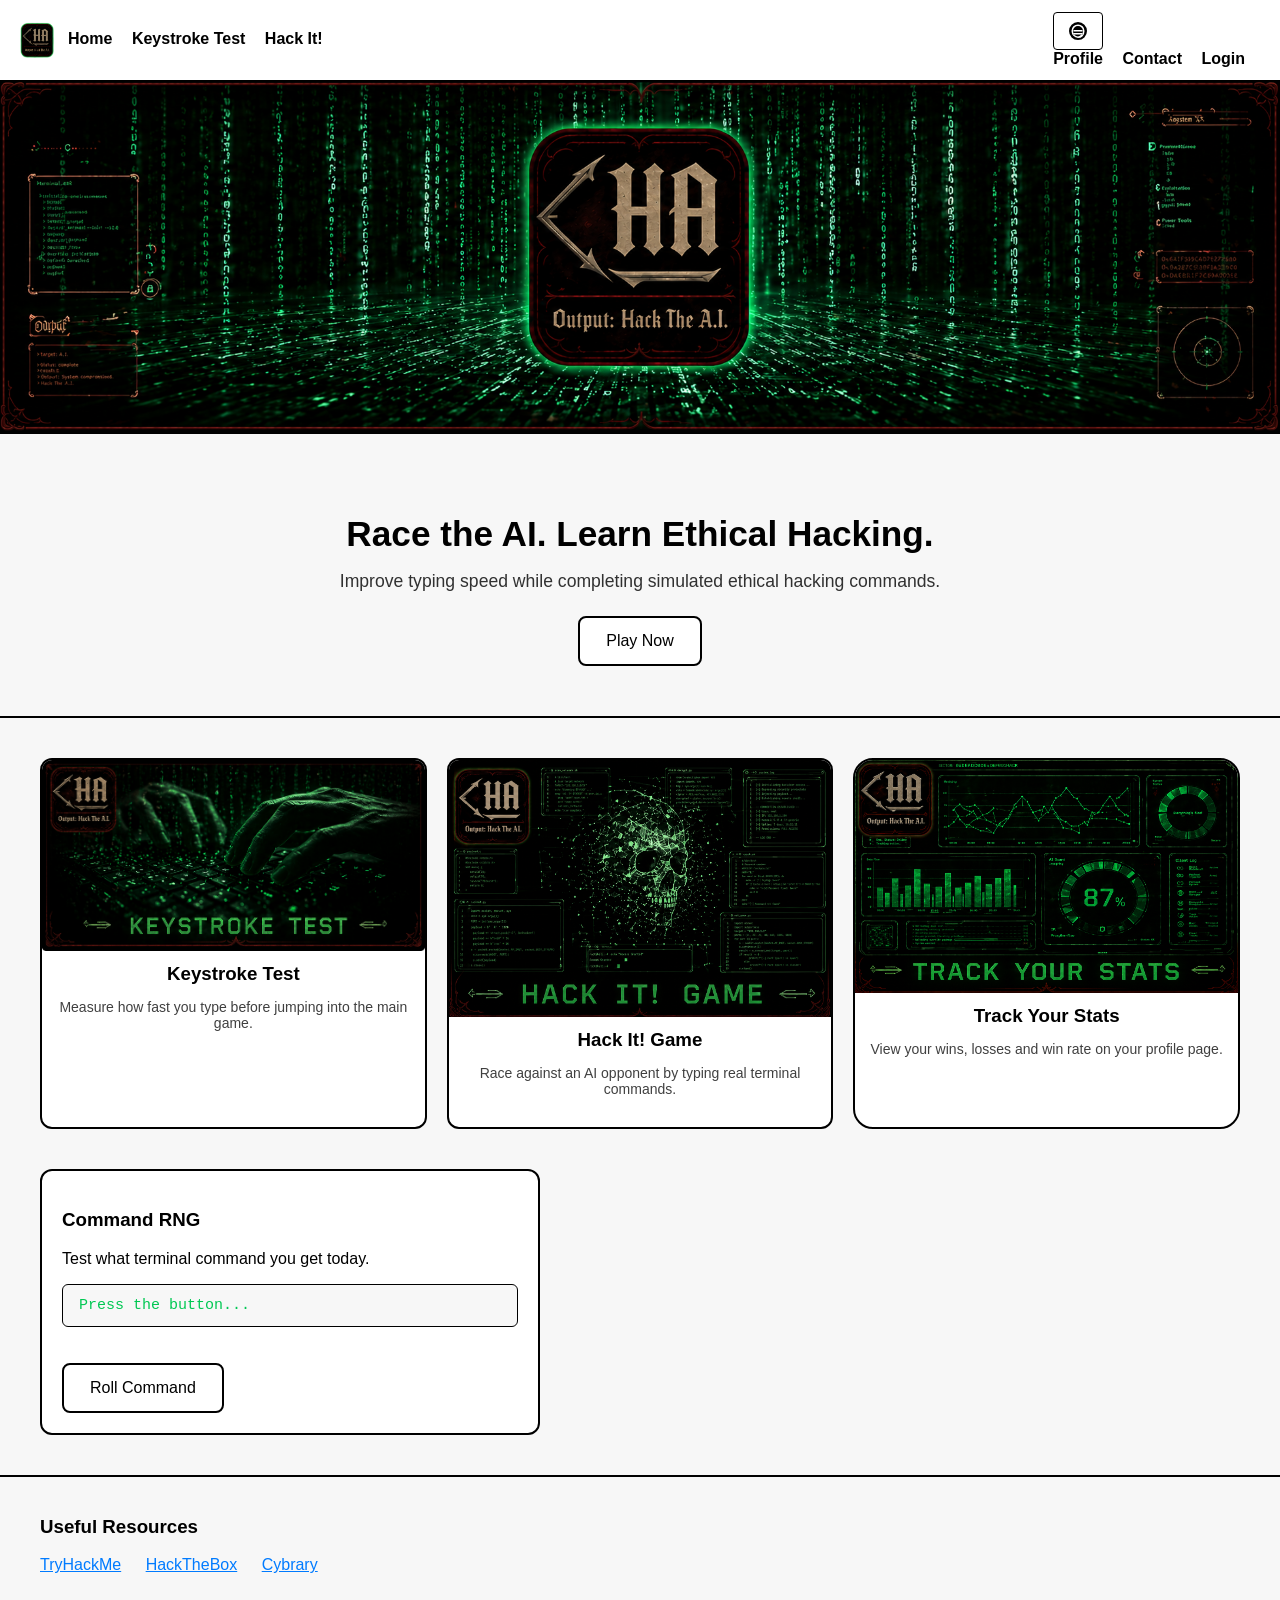
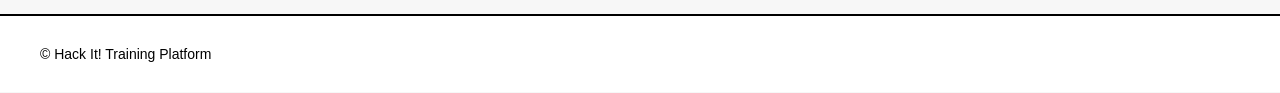
<file: index.html>
<!DOCTYPE html>
<html lang="en">
<head>
  <meta charset="UTF-8">
  <title>Hack It!</title>
  <link rel="stylesheet" href="style.css">
</head>
<body>

<nav class="navbar">
  <div class="nav-left">
  <!-- logo stuff -->
    <img src="Logo.png" alt="Hack It! logo" class="logo-img">
    <a href="index.html">Home</a>
    <a href="keystroke.html">Keystroke Test</a>
    <a href="hackit.html">Hack It!</a>
  </div>

  <div class="nav-right">
    <button id="themeToggle" class="theme-btn"><svg xmlns="http://www.w3.org/2000/svg" height="24px" viewBox="0 -960 960 960" width="24px" fill="currentColor"><path d="M480-120q-150 0-255-105T120-480q0-150 105-255t255-105q150 0 255 105t105 255q0 150-105 255t-255 105Zm0-80q111 0 185.5-74.5T740-480q0-111-74.5-185.5T480-740q-111 0-185.5 74.5T220-480q0 111 74.5 185.5T480-200Zm0-60q-83 0-141.5-58.5T280-480q0-83 58.5-141.5T480-680q83 0 141.5 58.5T680-480q0 83-58.5 141.5T480-260Zm-180-200h360v-60H300v60Zm0 120h360v-60H300v60Z"/></svg></button>
    <a href="profile.html">Profile</a>
    <a href="contact.html">Contact</a>
    <a href="login.html">Login</a>
  </div>
</nav>

<!-- big banner at the top -->
<img src="banner.png" alt="Hero banner" class="hero-img">

<section class="hero-section">
  <h1>Race the AI. Learn Ethical Hacking.</h1>
  <p>Improve typing speed while completing simulated ethical hacking commands.</p>
  <a href="hackit.html"><button>Play Now</button></a>
</section>

<!-- the 3 cards -->
<div class="cards">
  <a href="keystroke.html" class="card">
    <img src="KeystrokeImage.png" alt="Keystroke test promotional image">
    <h3>Keystroke Test</h3>
    <p>Measure how fast you type before jumping into the main game.</p>
  </a>
  <a href="hackit.html" class="card">
    <img src="HackITImage.png" alt="Hack It! game promotional image">
    <h3>Hack It! Game</h3>
    <p>Race against an AI opponent by typing real terminal commands.</p>
  </a>
  <a href="profile.html" class="card">
    <img src="StatsImage.png" alt="Profile stats promotional image">
    <h3>Track Your Stats</h3>
    <p>View your wins, losses and win rate on your profile page.</p>
  </a>
</div>

<!--lucky roll (USP) -->
<section class="tip-section">
  <div class="box tip-box">
    <h3>Command RNG</h3>
    <p>Test what terminal command you get today.</p>
    <code id="tipOutput">Press the button...</code>
    <br>
    <button onclick="rollTip()">Roll Command</button>
  </div>
</section>

<!-- useful links at the bottom -->
<section class="links-section">
  <h3>Useful Resources</h3>
  <a href="https://tryhackme.com" target="_blank">TryHackMe</a>
  <a href="https://www.hackthebox.com" target="_blank">HackTheBox</a>
  <a href="https://www.cybrary.it" target="_blank">Cybrary</a>
</section>

<footer>
  <p>© Hack It! Training Platform</p>
</footer>

<script src="game.js"></script>
</body>
</html>
</file>
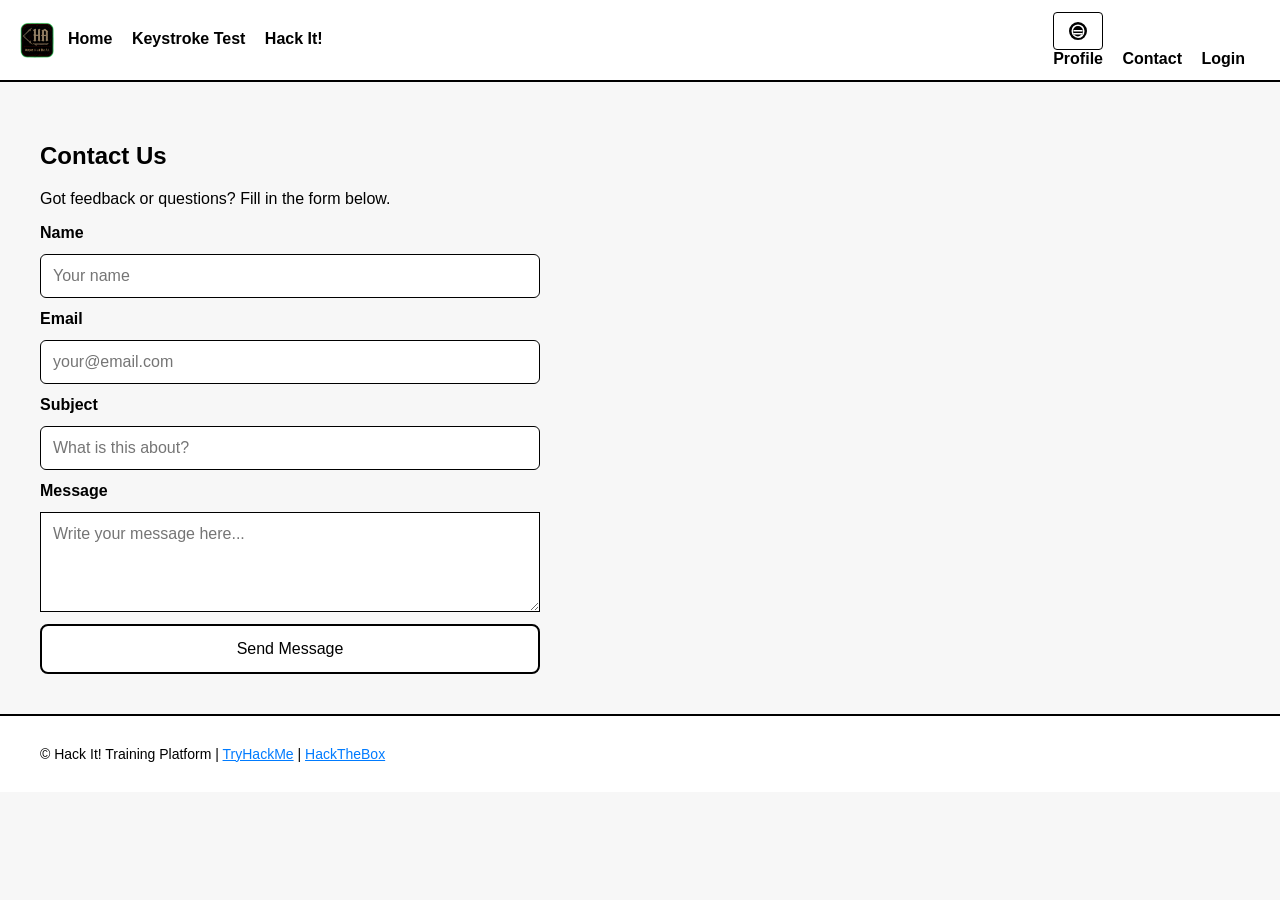
<file: contact.html>
<!DOCTYPE html>
<html lang="en">
<head>
  <meta charset="UTF-8">
  <title>Hack It! - Contact</title>
  <link rel="stylesheet" href="style.css">
</head>
<body>

<nav class="navbar">
  <div class="nav-left">
    <img src="Logo.png" alt="Hack It! logo" class="logo-img">
    <a href="index.html">Home</a>
    <a href="keystroke.html">Keystroke Test</a>
    <a href="hackit.html">Hack It!</a>
  </div>
  <div class="nav-right">
    <button id="themeToggle" class="theme-btn"><svg xmlns="http://www.w3.org/2000/svg" height="24px" viewBox="0 -960 960 960" width="24px" fill="currentColor"><path d="M480-120q-150 0-255-105T120-480q0-150 105-255t255-105q150 0 255 105t105 255q0 150-105 255t-255 105Zm0-80q111 0 185.5-74.5T740-480q0-111-74.5-185.5T480-740q-111 0-185.5 74.5T220-480q0 111 74.5 185.5T480-200Zm0-60q-83 0-141.5-58.5T280-480q0-83 58.5-141.5T480-680q83 0 141.5 58.5T680-480q0 83-58.5 141.5T480-260Zm-180-200h360v-60H300v60Zm0 120h360v-60H300v60Z"/></svg></button>
    <a href="profile.html">Profile</a>
    <a href="contact.html">Contact</a>
    <a href="login.html">Login</a>
  </div>
</nav>

<main>
  <h2>Contact Us</h2>
  <p>Got feedback or questions? Fill in the form below.</p>

  <form class="contact-form" onsubmit="handleSubmit(event)">
    <label for="name">Name</label>
    <input id="name" type="text" placeholder="Your name" required>

    <label for="email">Email</label>
    <input id="email" type="email" placeholder="your@email.com" required>

    <label for="subject">Subject</label>
    <input id="subject" type="text" placeholder="What is this about?" required>

    <label for="message">Message</label>
    <textarea id="message" placeholder="Write your message here..." required></textarea>

    <button type="submit">Send Message</button>
  </form>

  <p id="form-msg" style="display:none; color: green; margin-top: 12px;">Message sent! We will get back to you soon.</p>
</main>

<footer>
  <p>© Hack It! Training Platform | <a href="https://tryhackme.com" target="_blank">TryHackMe</a> | <a href="https://www.hackthebox.com" target="_blank">HackTheBox</a></p>
</footer>

<script src="game.js"></script>
<script>
  function handleSubmit(e) {
    e.preventDefault();
    document.getElementById("form-msg").style.display = "block";
    e.target.reset();
  }
</script>
</body>
</html>
</file>
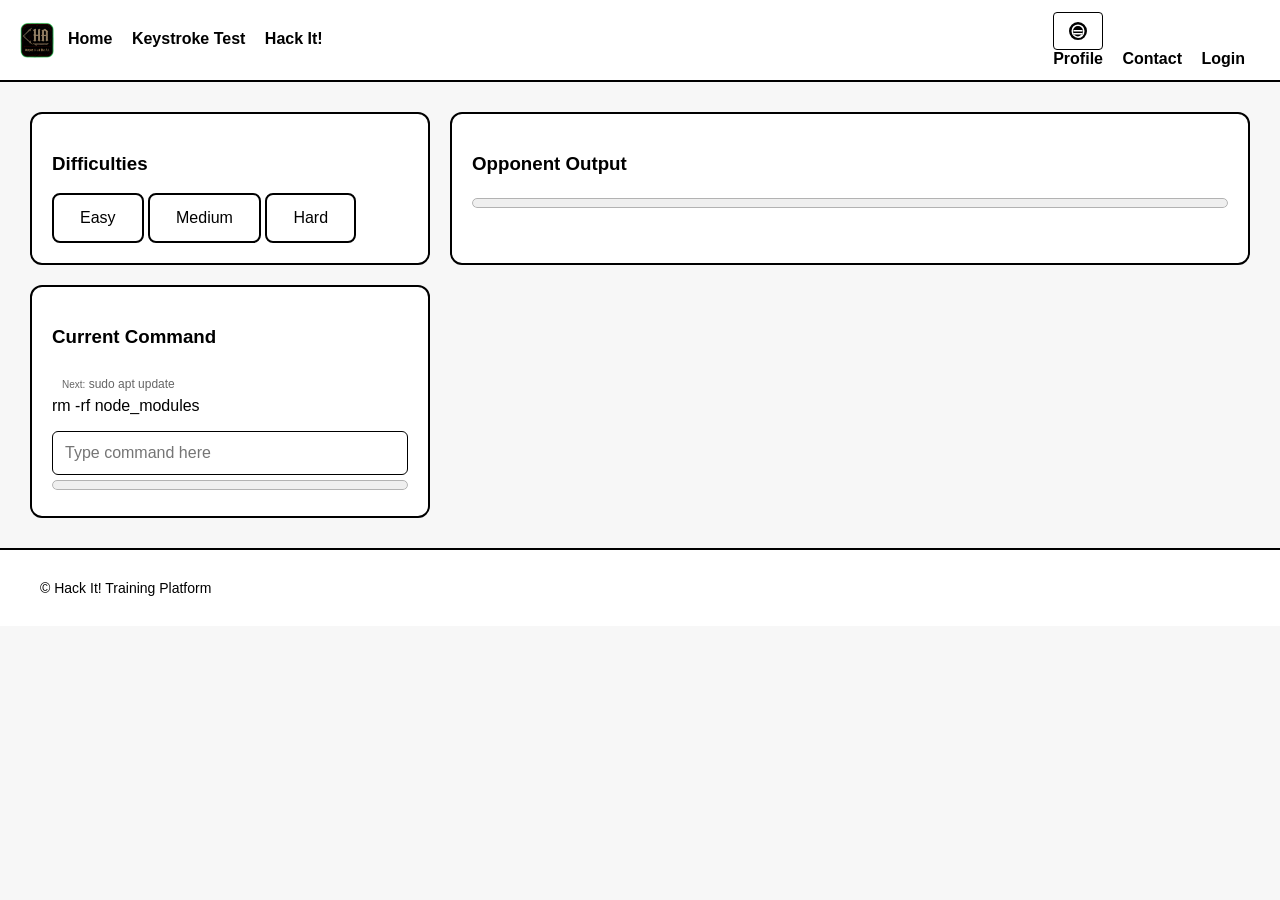
<file: hackit.html>
<!DOCTYPE html>
<html lang="en">
<head>
  <meta charset="UTF-8">
  <title>Hack It!</title>
  <link rel="stylesheet" href="style.css">
</head>
<body>

<nav class="navbar">
  <div class="nav-left">
    <img src="Logo.png" alt="Hack It! logo" class="logo-img">
    <a href="index.html">Home</a>
    <a href="keystroke.html">Keystroke Test</a>
    <a href="hackit.html">Hack It!</a>
  </div>
  <div class="nav-right">
    <button id="themeToggle" class="theme-btn"><svg xmlns="http://www.w3.org/2000/svg" height="24px" viewBox="0 -960 960 960" width="24px" fill="currentColor"><path d="M480-120q-150 0-255-105T120-480q0-150 105-255t255-105q150 0 255 105t105 255q0 150-105 255t-255 105Zm0-80q111 0 185.5-74.5T740-480q0-111-74.5-185.5T480-740q-111 0-185.5 74.5T220-480q0 111 74.5 185.5T480-200Zm0-60q-83 0-141.5-58.5T280-480q0-83 58.5-141.5T480-680q83 0 141.5 58.5T680-480q0 83-58.5 141.5T480-260Zm-180-200h360v-60H300v60Zm0 120h360v-60H300v60Z"/></svg></button>
    <a href="profile.html">Profile</a>
    <a href="contact.html">Contact</a>
    <a href="login.html">Login</a>
  </div>
</nav>

<main class="game-layout">

  <section class="box">
    <h3>Difficulties</h3>
<button class="diff-btn" onclick="setDifficulty(1, this)">Easy</button>
<button class="diff-btn" onclick="setDifficulty(2, this)">Medium</button>
<button class="diff-btn" onclick="setDifficulty(3, this)">Hard</button>

  </section>

  <section class="box">
    <h3>Opponent Output</h3>
    <progress id="aiBar" value="0" max="100"></progress>
  </section>

<section class="box">
  <h3>Current Command</h3>

  <div class="next-command">
    <small>Next:</small>
    <span id="nextCommand">sudo apt update</span>
  </div>

  <p id="command">ls -la</p>

  <input id="userCommand" placeholder="Type command here" autocomplete="off">

  <progress id="userBar" value="0" max="100"></progress>
</section>


</main>

<footer>
  <p>© Hack It! Training Platform</p>
</footer>

<script src="game.js"></script>
</body>
</html>
</file>
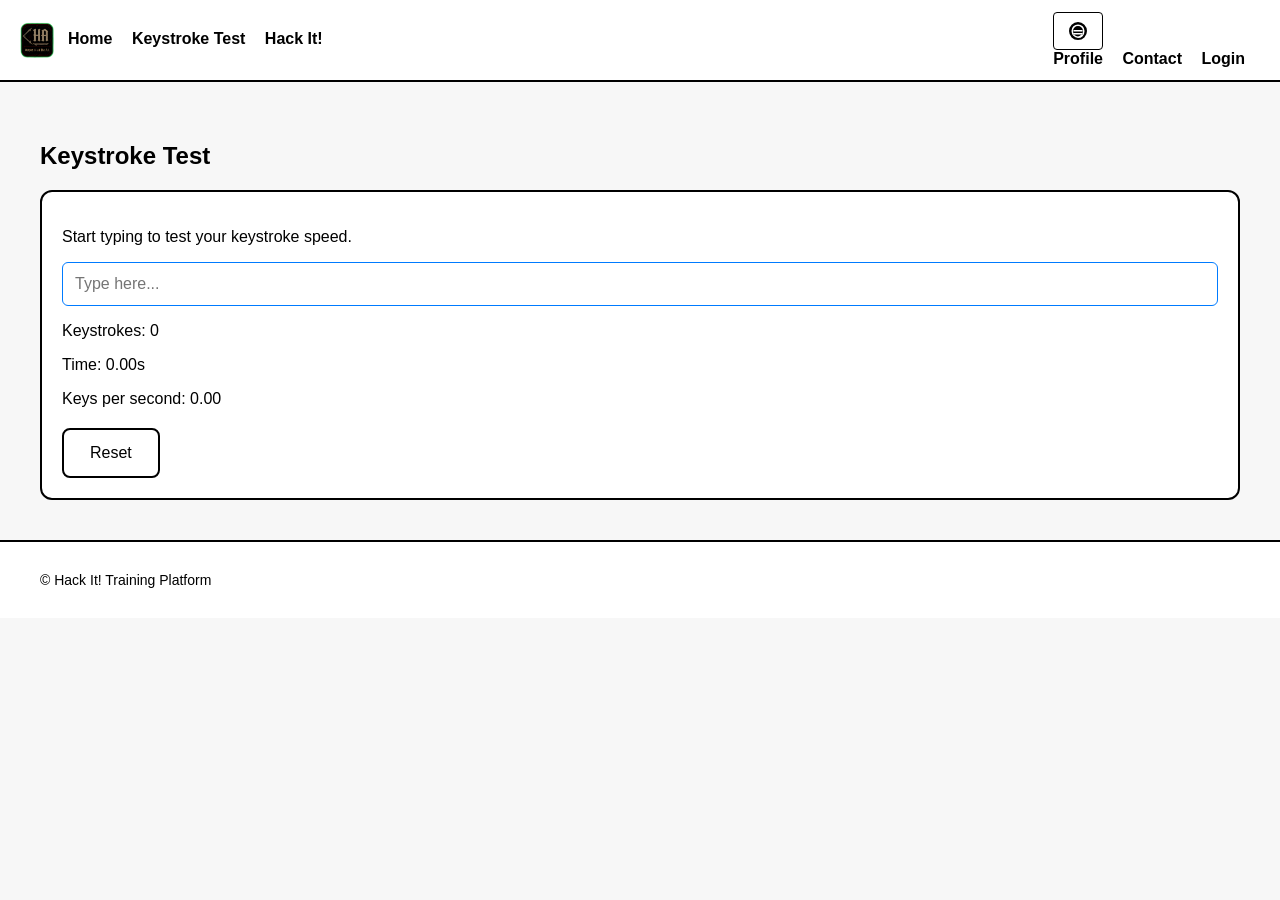
<file: keystroke.html>
<!DOCTYPE html>
<html lang="en">
<head>
  <meta charset="UTF-8">
  <title>Hack It! - Keystroke Test</title>
  <link rel="stylesheet" href="style.css">
</head>
<body>

<nav class="navbar">
  <div class="nav-left">
    <img src="Logo.png" alt="Hack It! logo" class="logo-img">
    <a href="index.html">Home</a>
    <a href="keystroke.html">Keystroke Test</a>
    <a href="hackit.html">Hack It!</a>
  </div>
  <div class="nav-right">
    <button id="themeToggle" class="theme-btn"><svg xmlns="http://www.w3.org/2000/svg" height="24px" viewBox="0 -960 960 960" width="24px" fill="currentColor"><path d="M480-120q-150 0-255-105T120-480q0-150 105-255t255-105q150 0 255 105t105 255q0 150-105 255t-255 105Zm0-80q111 0 185.5-74.5T740-480q0-111-74.5-185.5T480-740q-111 0-185.5 74.5T220-480q0 111 74.5 185.5T480-200Zm0-60q-83 0-141.5-58.5T280-480q0-83 58.5-141.5T480-680q83 0 141.5 58.5T680-480q0 83-58.5 141.5T480-260Zm-180-200h360v-60H300v60Zm0 120h360v-60H300v60Z"/></svg></button>
    <a href="profile.html">Profile</a>
    <a href="contact.html">Contact</a>
    <a href="login.html">Login</a>
  </div>
</nav>

<main>
  <h2>Keystroke Test</h2>

  <div class="box">
    <p>Start typing to test your keystroke speed.</p>

    <input 
      type="text" 
      id="typingInput" 
      placeholder="Type here..." 
      autocomplete="off"
      autofocus
    >

    <p>Keystrokes: <span id="keyCount">0</span></p>
    <p>Time: <span id="time">0.00</span>s</p>
    <p>Keys per second: <span id="kps">0.00</span></p>
    
    <div style="margin-top: 20px;">
      <button id="resetBtn" onclick="resetTest()">Reset</button>
    </div>
  </div>
</main>

<footer>
  <p>© Hack It! Training Platform</p>
</footer>

<script>
  let startTime = null;
  let keystrokes = 0;
  let timerInterval = null;
  let isActive = false;
  const typingInput = document.getElementById('typingInput');
  const keyCount = document.getElementById('keyCount');
  const timeDisplay = document.getElementById('time');
  const kpsDisplay = document.getElementById('kps');

  function startTest() {
    if (isActive) return;
    
    isActive = true;
    startTime = Date.now();
    keystrokes = 0;
    typingInput.value = '';
    typingInput.focus();
    
    updateDisplay();
    startTimer();
  }

  function startTimer() {
    if (timerInterval) clearInterval(timerInterval);
    
    timerInterval = setInterval(() => {
      if (!isActive) return;
      
      const currentTime = (Date.now() - startTime) / 1000;
      const kps = keystrokes / currentTime;
      
      timeDisplay.textContent = currentTime.toFixed(2);
      kpsDisplay.textContent = kps.toFixed(2);
    }, 50); // upd every 50ms
  }

  function updateDisplay() {
    keyCount.textContent = keystrokes;
  }

  function resetTest() {
    isActive = false;
    keystrokes = 0;
    startTime = null;
    typingInput.value = '';
    
    if (timerInterval) {
      clearInterval(timerInterval);
      timerInterval = null;
    }
    
    keyCount.textContent = '0';
    timeDisplay.textContent = '0.00';
    kpsDisplay.textContent = '0.00';
  }

  // listens for keystrokes
  typingInput.addEventListener('keydown', (e) => {
    if (!isActive) {
      startTest();
      return;
    }
    
    // counts only char keys
    if (e.key.length === 1 || e.key === 'Backspace' || e.key === 'Delete') {
      keystrokes++;
      updateDisplay();
    }
  });
  typingInput.addEventListener('blur', () => {
    isActive = false;
    if (timerInterval) {
      clearInterval(timerInterval);
      timerInterval = null;
    }
  });

  // --- Dark Mode Logic ---
  const themeToggleBtn = document.getElementById("themeToggle");
  const darkModeIcon = `<svg xmlns="http://www.w3.org/2000/svg" height="24px" viewBox="0 -960 960 960" width="24px" fill="currentColor"><path d="M480-120q-150 0-255-105T120-480q0-150 105-255t255-105q150 0 255 105t105 255q0 150-105 255t-255 105Zm0-80q111 0 185.5-74.5T740-480q0-111-74.5-185.5T480-740q-111 0-185.5 74.5T220-480q0 111 74.5 185.5T480-200Zm0-60q-83 0-141.5-58.5T280-480q0-83 58.5-141.5T480-680q83 0 141.5 58.5T680-480q0 83-58.5 141.5T480-260Zm-180-200h360v-60H300v60Zm0 120h360v-60H300v60Z"/></svg>`;
  const lightModeIcon = `<svg xmlns="http://www.w3.org/2000/svg" height="24px" viewBox="0 -960 960 960" width="24px" fill="currentColor"><path d="M480-360q50 0 85-35t35-85q0-50-35-85t-85-35q-50 0-85 35t-35 85q0 50 35 85t85 35Zm0 80q-83 0-141.5-58.5T280-480q0-83 58.5-141.5T480-680q83 0 141.5 58.5T680-480q0 83-58.5 141.5T480-280ZM200-440H40v-80h160v80Zm720 0h-160v-80h160v80ZM440-760v-160h80v160h-80Zm0 720v-160h80v160h-80ZM256-650l-113-113 57-57 113 113-57 57Zm494 494l-113-113 57-57 113 113-57 57ZM150-200l-57-57 113-113 57 57-113 113Zm544-544l113-113 57 57-113 113-57-57Z"/></svg>`;

  const savedTheme = localStorage.getItem("theme");
  if (savedTheme === "dark") {
    document.documentElement.setAttribute("data-theme", "dark");
    if (themeToggleBtn) themeToggleBtn.innerHTML = `${lightModeIcon} Light Mode`;
  }

  if (themeToggleBtn) {
    themeToggleBtn.addEventListener("click", () => {
      const currentTheme = document.documentElement.getAttribute("data-theme");
      if (currentTheme === "dark") {
        document.documentElement.removeAttribute("data-theme");
        localStorage.setItem("theme", "light");
        themeToggleBtn.innerHTML = `${darkModeIcon} Dark Mode`;
      } else {
        document.documentElement.setAttribute("data-theme", "dark");
        localStorage.setItem("theme", "dark");
        themeToggleBtn.innerHTML = `${lightModeIcon} Light Mode`;
      }
    });
  }

  // Initialize
  resetTest();
</script>
<script src="game.js"></script>
</body>
</html>
</file>
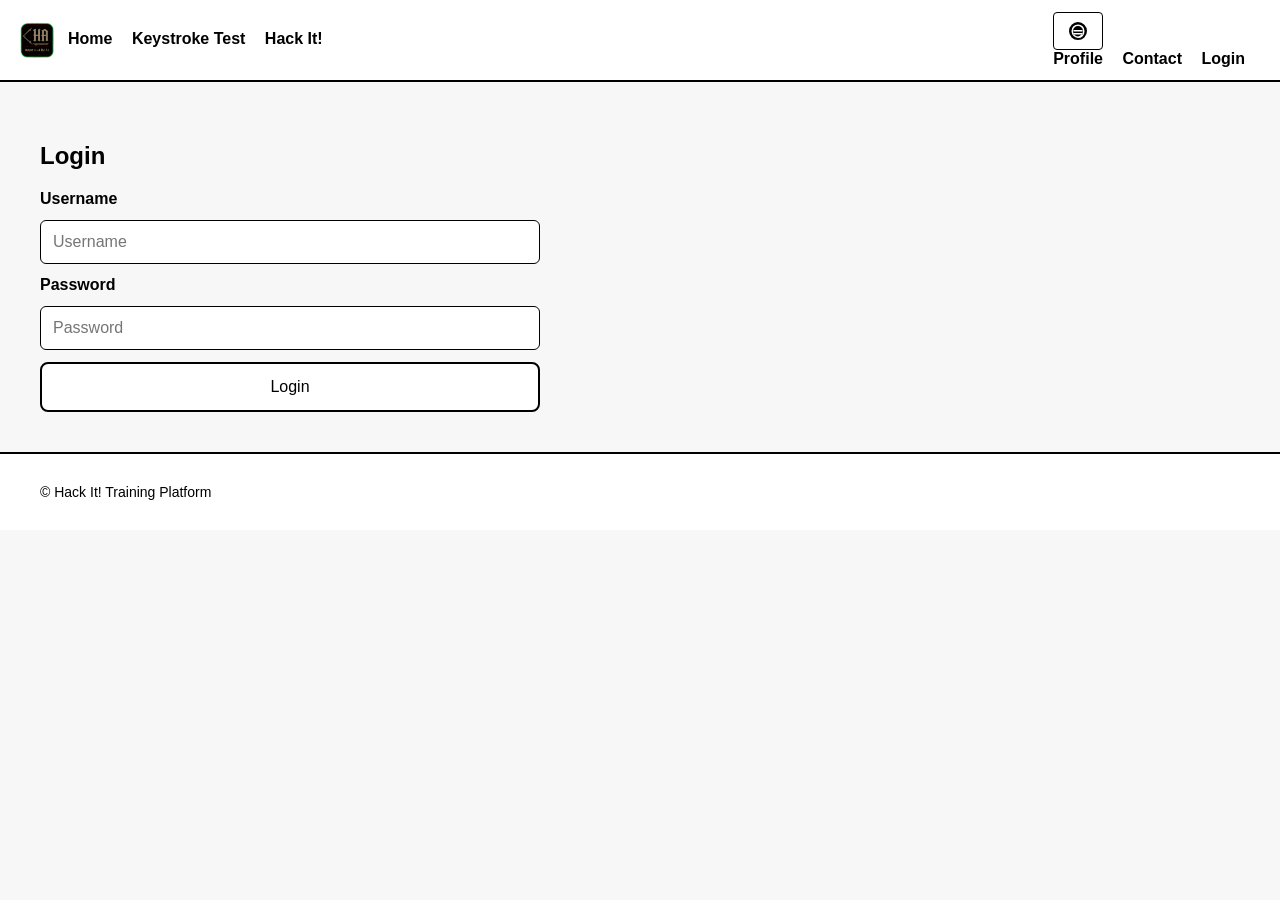
<file: login.html>
<!DOCTYPE html>
<html lang="en">
<head>
  <meta charset="UTF-8">
  <title>Hack It!</title>
  <link rel="stylesheet" href="style.css">
</head>
<body>

<nav class="navbar">
  <div class="nav-left">
    <img src="Logo.png" alt="Hack It! logo" class="logo-img">
    <a href="index.html">Home</a>
    <a href="keystroke.html">Keystroke Test</a>
    <a href="hackit.html">Hack It!</a>
  </div>
  <div class="nav-right">
    <button id="themeToggle" class="theme-btn"><svg xmlns="http://www.w3.org/2000/svg" height="24px" viewBox="0 -960 960 960" width="24px" fill="currentColor"><path d="M480-120q-150 0-255-105T120-480q0-150 105-255t255-105q150 0 255 105t105 255q0 150-105 255t-255 105Zm0-80q111 0 185.5-74.5T740-480q0-111-74.5-185.5T480-740q-111 0-185.5 74.5T220-480q0 111 74.5 185.5T480-200Zm0-60q-83 0-141.5-58.5T280-480q0-83 58.5-141.5T480-680q83 0 141.5 58.5T680-480q0 83-58.5 141.5T480-260Zm-180-200h360v-60H300v60Zm0 120h360v-60H300v60Z"/></svg></button>
    <a href="profile.html">Profile</a>
    <a href="contact.html">Contact</a>
    <a href="login.html">Login</a>
  </div>
</nav>


<main>
  <h2>Login</h2>
  <form class="contact-form" onsubmit="handleLogin(event)">
    <label for="username">Username</label>
    <input id="username" type="text" placeholder="Username" required>
    <label for="password">Password</label>
    <input id="password" type="password" placeholder="Password" required>
    <button type="submit">Login</button>
  </form>
</main>


<footer>
  <p>© Hack It! Training Platform</p>
</footer>

<script src="game.js"></script>
<script>
  function handleLogin(e) {
    e.preventDefault();
    alert('Login functionality coming soon!');
  }
</script>
</body>
</html>
</file>
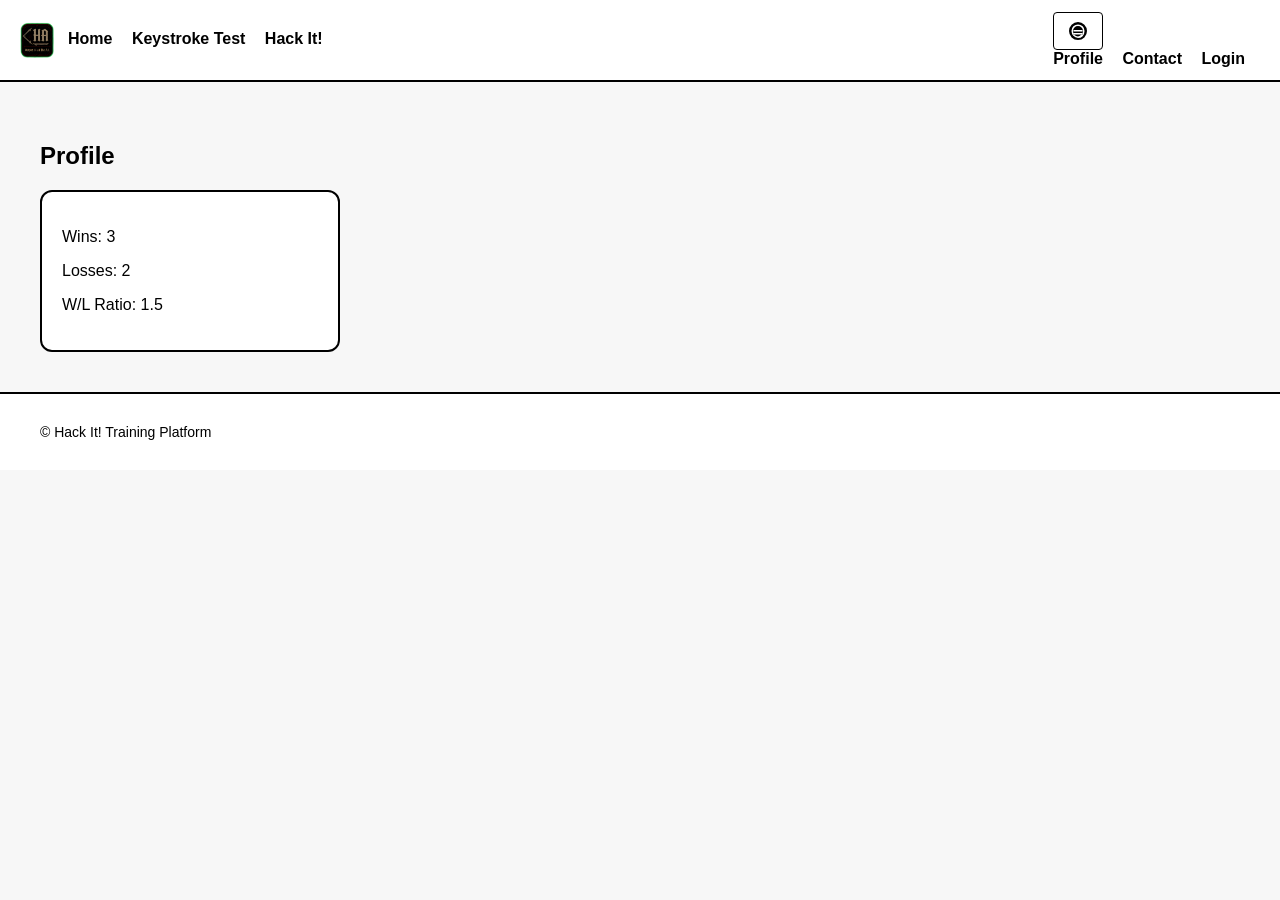
<file: profile.html>
<!DOCTYPE html>
<html lang="en">
<head>
  <meta charset="UTF-8">
  <title>Hack It!</title>
  <link rel="stylesheet" href="style.css">
</head>
<body>

<nav class="navbar">
  <div class="nav-left">
    <img src="Logo.png" alt="Hack It! logo" class="logo-img">
    <a href="index.html">Home</a>
    <a href="keystroke.html">Keystroke Test</a>
    <a href="hackit.html">Hack It!</a>
  </div>
  <div class="nav-right">
    <button id="themeToggle" class="theme-btn"><svg xmlns="http://www.w3.org/2000/svg" height="24px" viewBox="0 -960 960 960" width="24px" fill="currentColor"><path d="M480-120q-150 0-255-105T120-480q0-150 105-255t255-105q150 0 255 105t105 255q0 150-105 255t-255 105Zm0-80q111 0 185.5-74.5T740-480q0-111-74.5-185.5T480-740q-111 0-185.5 74.5T220-480q0 111 74.5 185.5T480-200Zm0-60q-83 0-141.5-58.5T280-480q0-83 58.5-141.5T480-680q83 0 141.5 58.5T680-480q0 83-58.5 141.5T480-260Zm-180-200h360v-60H300v60Zm0 120h360v-60H300v60Z"/></svg></button>
    <a href="profile.html">Profile</a>
    <a href="contact.html">Contact</a>
    <a href="login.html">Login</a>
  </div>
</nav>


<main>
  <h2>Profile</h2>
  <div class="box" style="max-width: 300px;">
    <p>Wins: 3</p>
    <p>Losses: 2</p>
    <p>W/L Ratio: 1.5</p>
  </div>
</main>


<footer>
  <p>© Hack It! Training Platform</p>
</footer>

<script src="game.js"></script>
</body>
</html>
</file>
<file: style.css>
:root {
  --bg-color: #f7f7f7;
  --text-color: #000;
  --box-bg: #fff;
  --border-color: #000;
  --nav-bg: #fff;
  --btn-bg: #fff;
  --btn-hover: #ddd;
  --win-bg: #c8ffc8;
}

[data-theme="dark"] {
  --bg-color: #121212;
  --text-color: #e0e0e0;
  --box-bg: #1e1e1e;
  --border-color: #444;
  --nav-bg: #1e1e1e;
  --btn-bg: #2c2c2c;
  --btn-hover: #444;
  --win-bg: #2e7d32;
}

* {
  box-sizing: border-box;
  font-family: Arial, sans-serif;
}

body {
  margin: 0;
  background: var(--bg-color);
  color: var(--text-color);
  transition: background 0.3s ease, color 0.3s ease;
}

.navbar {
  display: flex;
  justify-content: space-between;
  align-items: center;
  padding: 12px 20px;
  background: var(--nav-bg);
  border-bottom: 2px solid var(--border-color);
  transition: background 0.3s ease, border-color 0.3s ease;
}

.navbar a {
  margin-right: 15px;
  text-decoration: none;
  color: var(--text-color);
  font-weight: bold;
  display: inline-block;
  transition: transform 0.3s ease, color 0.3s ease;
}

.navbar a:hover {
  transform: rotate(15deg) scale(1.1);
  color: #007bff;
}

.theme-btn {
  padding: 6px 12px;
  font-size: 14px;
  margin-right: 15px;
  border-radius: 4px;
  border: 1px solid var(--border-color);
  background: var(--btn-bg);
  color: var(--text-color);
  cursor: pointer;
  transition: all 0.3s ease;
  display: flex;
  align-items: center;
  gap: 5px;
}

.theme-btn svg {
  fill: currentColor;
}

.theme-btn:hover {
  background: var(--btn-hover);
}

main {
  padding: 40px;
}

/* Buttons */
button {
  padding: 14px 26px;
  font-size: 16px;
  border: 2px solid var(--border-color);
  background: var(--btn-bg);
  color: var(--text-color);
  cursor: pointer;
  border-radius: 8px;
  transition: transform 0.2s ease, background 0.3s ease, color 0.3s ease;
}

button:hover {
  transform: translateY(-2px);
  background: var(--btn-hover);
}

/* Boxes */
.box {
  border: 2px solid var(--border-color);
  padding: 20px;
  background: var(--box-bg);
  border-radius: 12px;
  transition: background 0.3s ease, border-color 0.3s ease;
}

.game-layout {
  display: grid;
  grid-template-columns: 1fr 2fr;
  gap: 20px;
  padding: 30px;
}

progress {
  width: 100%;
  height: 20px;
}

.diff-btn.active {
  background: var(--btn-hover);
  pointer-events: none;
  border-color: #007bff;
}

.next-command {
  position: relative;
  top: 10px;
  left: 10px;
  opacity: 0.6;
  font-size: 12px;
  color: var(--text-color);
}

progress {
  transition: value 0.3s ease;
  accent-color: #007bff;
}

.win {
  animation: winFlash 0.8s ease;
}

@keyframes winFlash {
  0% { background: var(--bg-color); }
  50% { background: var(--win-bg); }
  100% { background: var(--bg-color); }
}

input {
  padding: 12px;
  width: 100%;
  font-size: 16px;
  background: var(--box-bg);
  color: var(--text-color);
  border: 1px solid var(--border-color);
  border-radius: 6px;
  transition: background 0.3s ease, color 0.3s ease, border-color 0.3s ease;
}

input:focus {
  outline: none;
  border-color: #007bff;
}

.error-text {
  color: red;
  text-decoration: underline;
  text-decoration-color: red;
  background-color: rgba(255, 0, 0, 0.2);
}

/* logo in the nav */
.logo-img {
  height: 36px;
  margin-right: 10px;
  vertical-align: middle;
}

/* big banner image */
.hero-img {
  width: 100%;
  display: block;
  border-bottom: 2px solid var(--border-color);
}

/* text + button under the banner */
.hero-section {
  padding: 50px 40px;
  text-align: center;
  border-bottom: 2px solid var(--border-color);
}

.hero-section h1 {
  font-size: 2.2em;
  margin-bottom: 10px;
}

.hero-section p {
  font-size: 1.1em;
  margin-bottom: 24px;
  opacity: 0.8;
}

/* the 3 promo cards */
.cards {
  display: grid;
  grid-template-columns: repeat(3, 1fr);
  gap: 20px;
  padding: 40px;
}

.card {
  border: 2px solid var(--border-color);
  background: var(--box-bg);
  padding: 0 0 16px 0;
  text-align: center;
  transition: background 0.3s ease, border-color 0.3s ease;
  border-radius: 12px;
  overflow: hidden;
}

/* stats card needs a bit more rounding */
.cards a:nth-child(3) {
  border-radius: 20px;
}

.card img {
  width: 100%;
  display: block;
}

.card:hover {
  border-color: #007bff;
  transform: translateY(-3px);
  transition: transform 0.2s ease, border-color 0.2s ease;
}

/* cards are links so need this */
a.card {
  text-decoration: none;
  color: var(--text-color);
  display: block;
}

.card h3 {
  margin: 12px 0 6px;
}

.card p {
  font-size: 14px;
  opacity: 0.75;
  padding: 0 12px;
}

/* links section at the bottom */
.links-section {
  padding: 20px 40px 40px;
  border-top: 2px solid var(--border-color);
}

/* daily command roll */
.tip-section {
  padding: 0 40px 40px;
}

.tip-box {
  max-width: 500px;
}

.tip-box code {
  display: block;
  margin: 14px 0 18px;
  padding: 12px 16px;
  background: var(--bg-color);
  border: 1px solid var(--border-color);
  border-radius: 6px;
  font-size: 15px;
  color: #00c853;
  font-family: monospace;
  transition: background 0.3s ease;
}

.links-section a {
  color: #007bff;
  margin-right: 20px;
}

/* contact page form */
.contact-form {
  display: flex;
  flex-direction: column;
  gap: 12px;
  max-width: 500px;
}

.contact-form label {
  font-weight: bold;
}

.contact-form textarea {
  padding: 12px;
  font-size: 16px;
  background: var(--box-bg);
  color: var(--text-color);
  border: 1px solid var(--border-color);
  resize: vertical;
  min-height: 100px;
  transition: background 0.3s ease, color 0.3s ease, border-color 0.3s ease;
}

.contact-form textarea:focus {
  outline: none;
  border-color: #007bff;
}

/* footer at the bottom */
footer {
  padding: 16px 40px;
  border-top: 2px solid var(--border-color);
  background: var(--nav-bg);
  font-size: 14px;
  transition: background 0.3s ease, border-color 0.3s ease;
}

footer a {
  color: #007bff;
}
</file>
